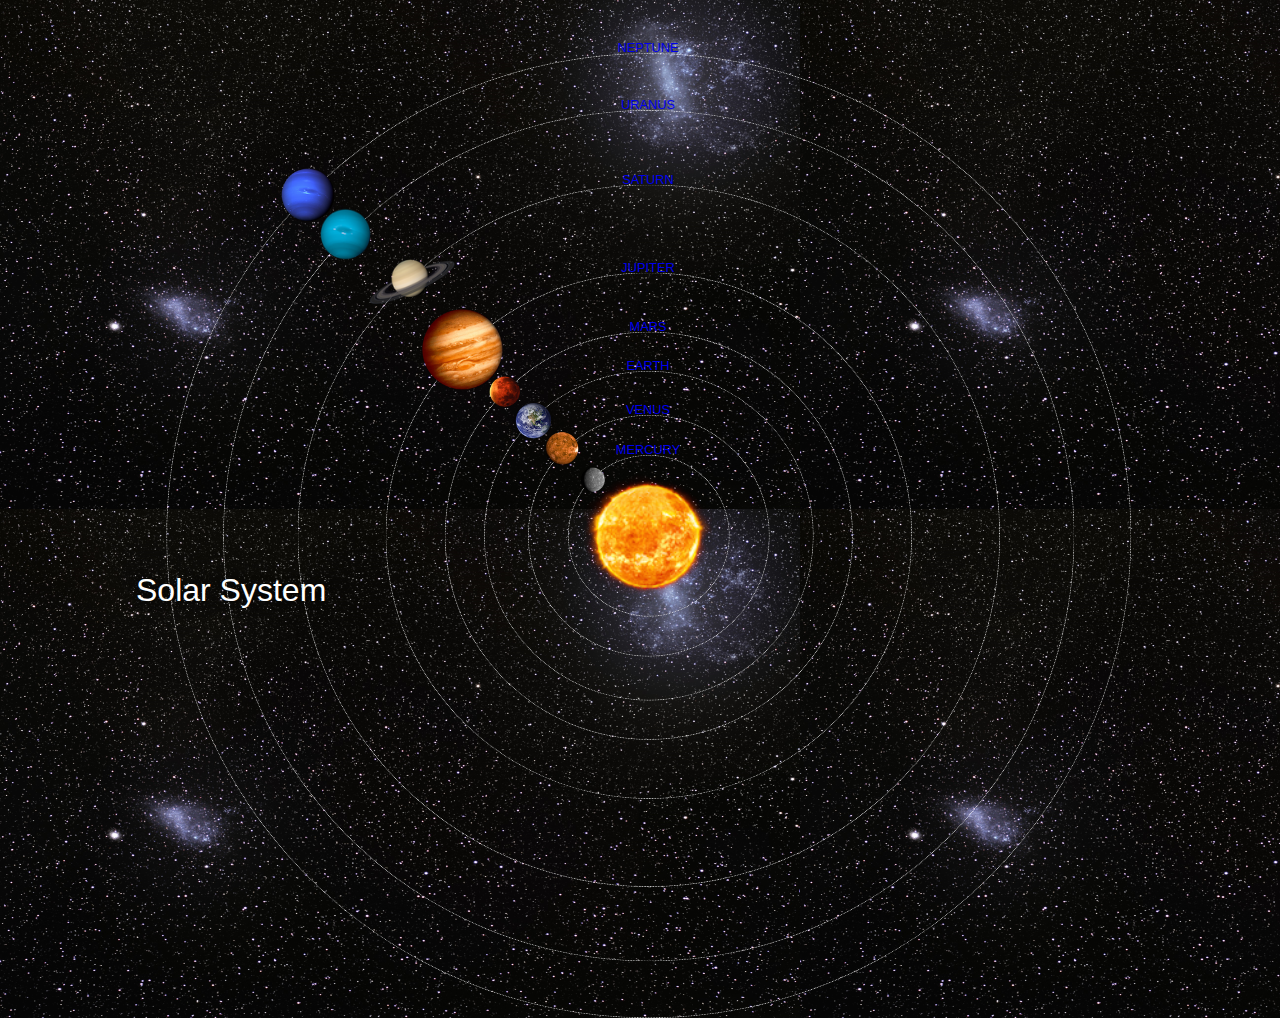
<file: index.html>
<!DOCUTYPE html>
<html>
    <head>
         <title>Solar System</title>
         <link rel="stylesheet" href="style.css"/>
         </head>
       <body>
        <div id="container">
        <h1>Solar System</h1>
            <a href="sun.html"><img src="images/sun.png" id="sun"/></a>
            
        <div id="neptune-orbit">
        <a href="neptune.html"><img src="images/neptune.png" id="neptune"/></a>
            </div>
            <div id="neptune-label" class="label-box">
                 <a href="neptune.html">NEPTUNE</a>
            </div>
            
            <div id="uranus-orbit">
                 <a href="uranus.html"><img src="images/uranus.png" id="uranus"/></a>
            </div>
            <div id="uranus-label" class="label-box">
            <a href="uranus.html">URANUS</a>
            </div>
            <div id="saturn-orbit">
            <a href="saturn.html"><img src="images/saturn.png" id="saturn"/></a>
            </div>
            <div id="saturn-label" class="label-box">
            <a href="saturn.html">SATURN</a>
            </div>
            <div id="jupiter-orbit">
            <a href="jupiter.html"><img src="images/jupiter.png" id="jupiter"/></a>
            </div>
            <div id="jupiter-label" class="label-box">
            <a href="jupiter.html">JUPITER</a>
            </div>
            <div id="mars-orbit">
            <a href="mars.html"><img src="images/mars.png" id="mars"/></a>
            </div>
            <div id="mars-label" class="label-box">
            <a href="mars.html">MARS</a>
            </div>
           <div id="earth-orbit">
            <a href="earth.html"><img src="images/earth.png" id="earth"/></a>
            </div>
            <div id="earth-label" class="label-box">
            <a href="earth.html">EARTH</a>
            </div>
            <div id="venus-orbit">
            <a href="venus.html"><img src="images/venus.png" id="venus"/></a>
            </div>
            <div id="venus-label" class="label-box">
            <a href="venus.html">VENUS</a>
            </div>
            <div id="mercury-orbit">
            <a href="mercury.html"><img src="images/mercury.png" id="mercury"/></a>
            </div>
            <div id="mercury-label" class="label-box">
            <a href="mercury.html">MERCURY</a>
            </div>

           </div>
    </body>
</html>
</file>
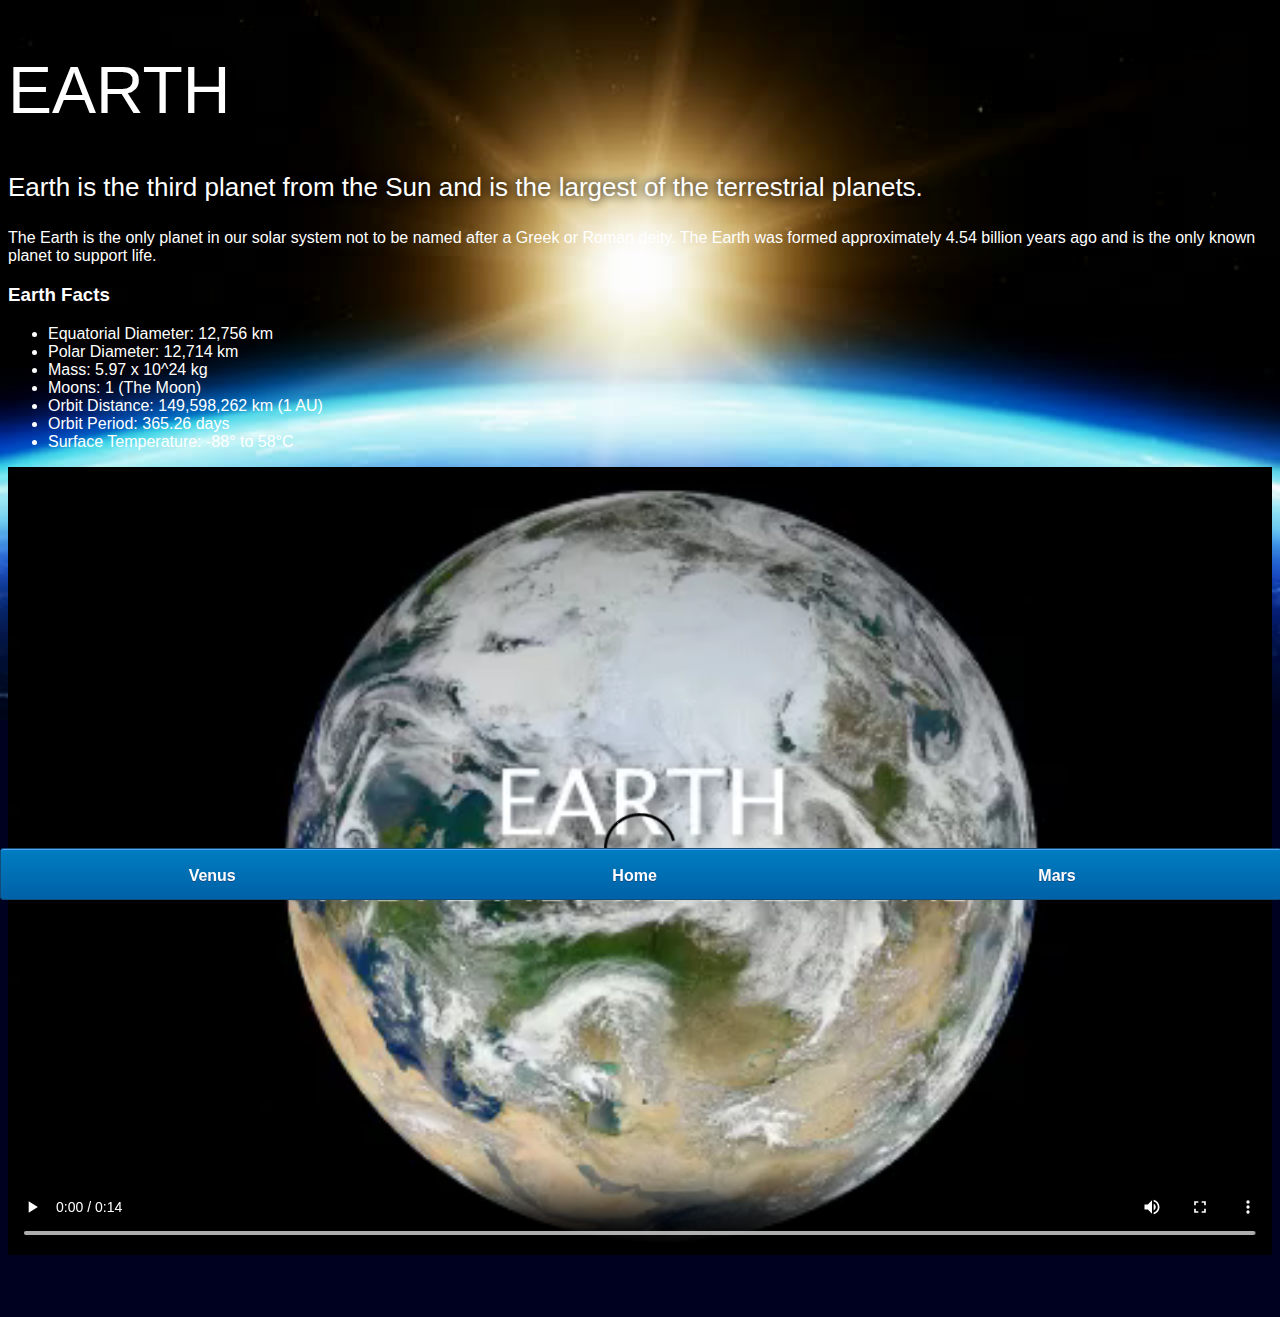
<file: earth.html>
<!DOCTYPE html>
<html>
    <head>
        <title>Solar System</title>
        <link rel="stylesheet" href="style-pages.css"/>
    </head>
    <body>
        <div id="main">
           <div id="content">
           <h1>Earth</h1>
                <p class="intro">
                    Earth is the third planet from the Sun and is the largest of the terrestrial planets. 
                </p>             

                <p>
                    The Earth is the only planet in our solar system not to be named after a Greek or Roman deity. The Earth was formed approximately 4.54 billion years ago and is the only known planet to support life.
                </p>

                <h3>Earth Facts</h3>
                <ul>
                    <li>Equatorial Diameter:	12,756 km</li>
                    <li>Polar Diameter:	12,714 km</li>
                    <li>Mass:	5.97 x 10^24 kg</li>
                    <li>Moons:	1 (The Moon)</li>
                    <li>Orbit Distance:	149,598,262 km (1 AU)</li>
                    <li>Orbit Period:	365.26 days</li>
                    <li>Surface Temperature:	-88&deg; to 58&deg;C</li>
                </ul>
                <video id="video" controls>
                    <source src="videos/earth-video.mp4" type="video/mp4">
                </video>

            </div>
            <div id="tabs-bottom">
             <a href="venus.html">Venus</a>
             <a href="index.html">Home</a>
             <a href="mars.html">Mars</a>
            </div>
        </div>
    
    </body>

</html>
</file>
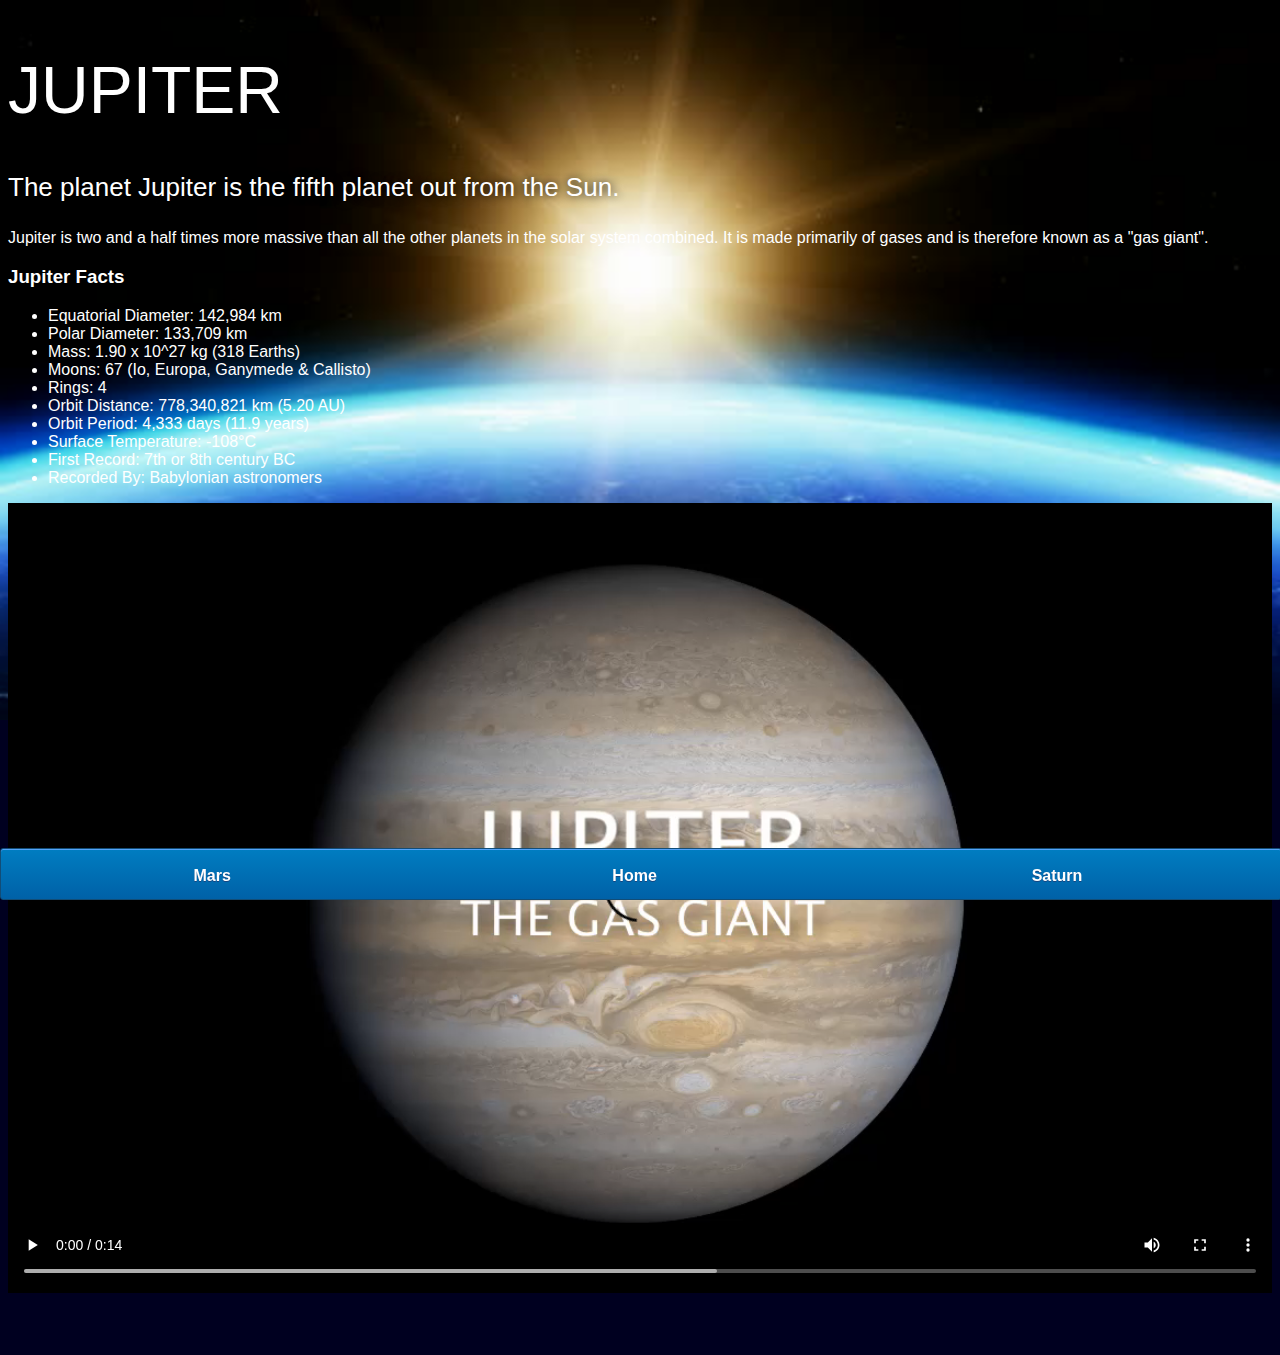
<file: jupiter.html>
<!DOCTYPE html>
<html>
    <head>
        <title>Solar System</title>
        <link rel="stylesheet" href="style-pages.css"/>
    </head>
    <body>
        <div id="main">
           <div id="content">
            <h1>Jupiter</h1>
                <p class="intro">
                    The planet Jupiter is the fifth planet out from the Sun.
                </p>             

                <p>
                    Jupiter is two and a half times more massive than all the other planets in the solar system combined. It is made primarily of gases and is therefore known as a "gas giant".
                </p>

                <h3>Jupiter Facts</h3>
                <ul>
                    <li>Equatorial Diameter:	142,984 km</li>
                    <li>Polar Diameter:	133,709 km</li>
                    <li>Mass:	1.90 x 10^27 kg (318 Earths)</li>
                    <li>Moons:	67 (Io, Europa, Ganymede & Callisto)</li>
                    <li>Rings:	4</li>
                    <li>Orbit Distance:	778,340,821 km (5.20 AU)</li>
                    <li>Orbit Period:	4,333 days (11.9 years)</li>
                    <li>Surface Temperature:	-108&deg;C</li>
                    <li>First Record:	7th or 8th century BC</li>
                    <li>Recorded By:	Babylonian astronomers</li>
                </ul>
                <video id="video" controls>
                    <source src="videos/jupiter-video.mp4" type="video/mp4">
                </video>

            </div>
            <div id="tabs-bottom">
             <a href="mars.html">Mars</a>
             <a href="index.html">Home</a>
             <a href="saturn.html">Saturn</a>
            </div>
        </div>
    
    </body>

</html>
</file>
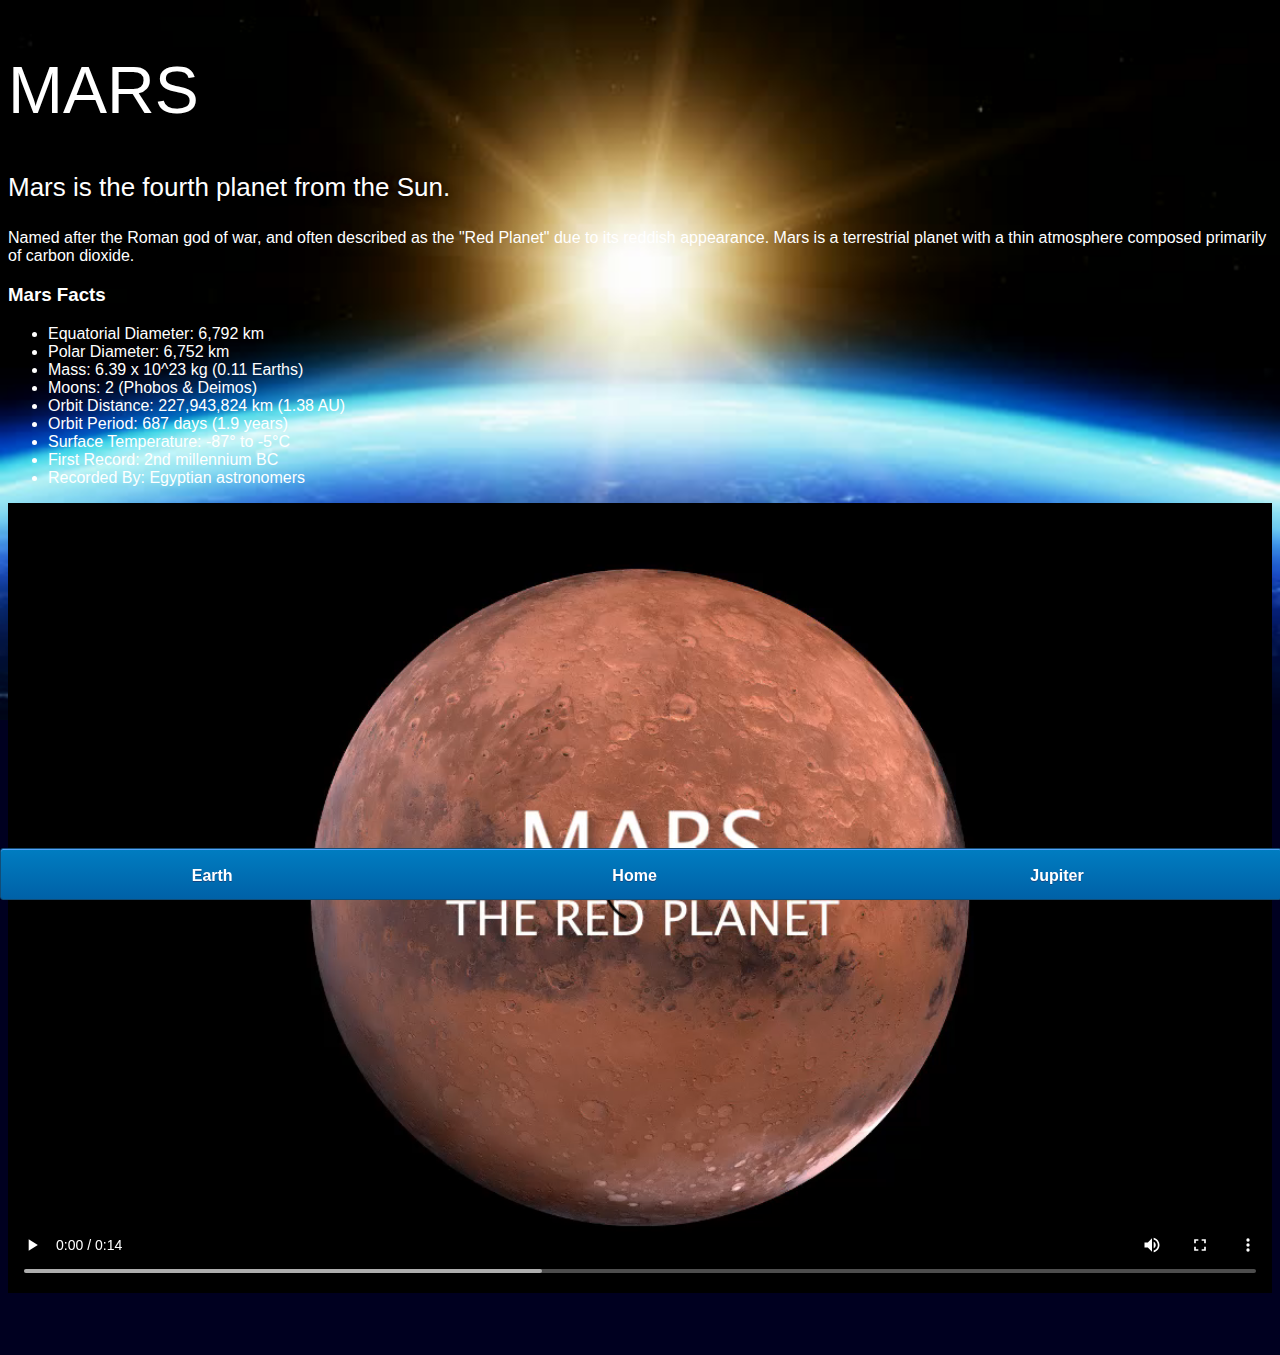
<file: mars.html>
<!DOCTYPE html>
<html>
    <head>
        <title>Solar System</title>
        <link rel="stylesheet" href="style-pages.css"/>
    </head>
    <body>
        <div id="main">
           <div id="content">
            <h1>Mars</h1>
                <p class="intro">
                    Mars is the fourth planet from the Sun.  
                </p>             

                <p>
                    Named after the Roman god of war, and often described as the "Red Planet" due to its reddish appearance. Mars is a terrestrial planet with a thin atmosphere composed primarily of carbon dioxide.
                </p>

                <h3>Mars Facts</h3>
                <ul>
                    <li>Equatorial Diameter:	6,792 km</li>
                    <li>Polar Diameter:	6,752 km</li>
                    <li>Mass:	6.39 x 10^23 kg (0.11 Earths)</li>
                    <li>Moons:	2 (Phobos & Deimos)</li>
                    <li>Orbit Distance:	227,943,824 km (1.38 AU)</li>
                    <li>Orbit Period:	687 days (1.9 years)</li>
                    <li>Surface Temperature:	-87&deg; to -5&deg;C</li>
                    <li>First Record:	2nd millennium BC</li>
                    <li>Recorded By:	Egyptian astronomers</li>
                </ul>
                <video id="video" controls>
                    <source src="videos/mars-video.mp4" type="video/mp4">
                </video>
            </div>
            <div id="tabs-bottom">
              <a href="earth.html">Earth</a>
              <a href="index.html">Home</a>
               <a href="jupiter.html">Jupiter</a>
            </div>
        </div>
    
    </body>

</html>
</file>
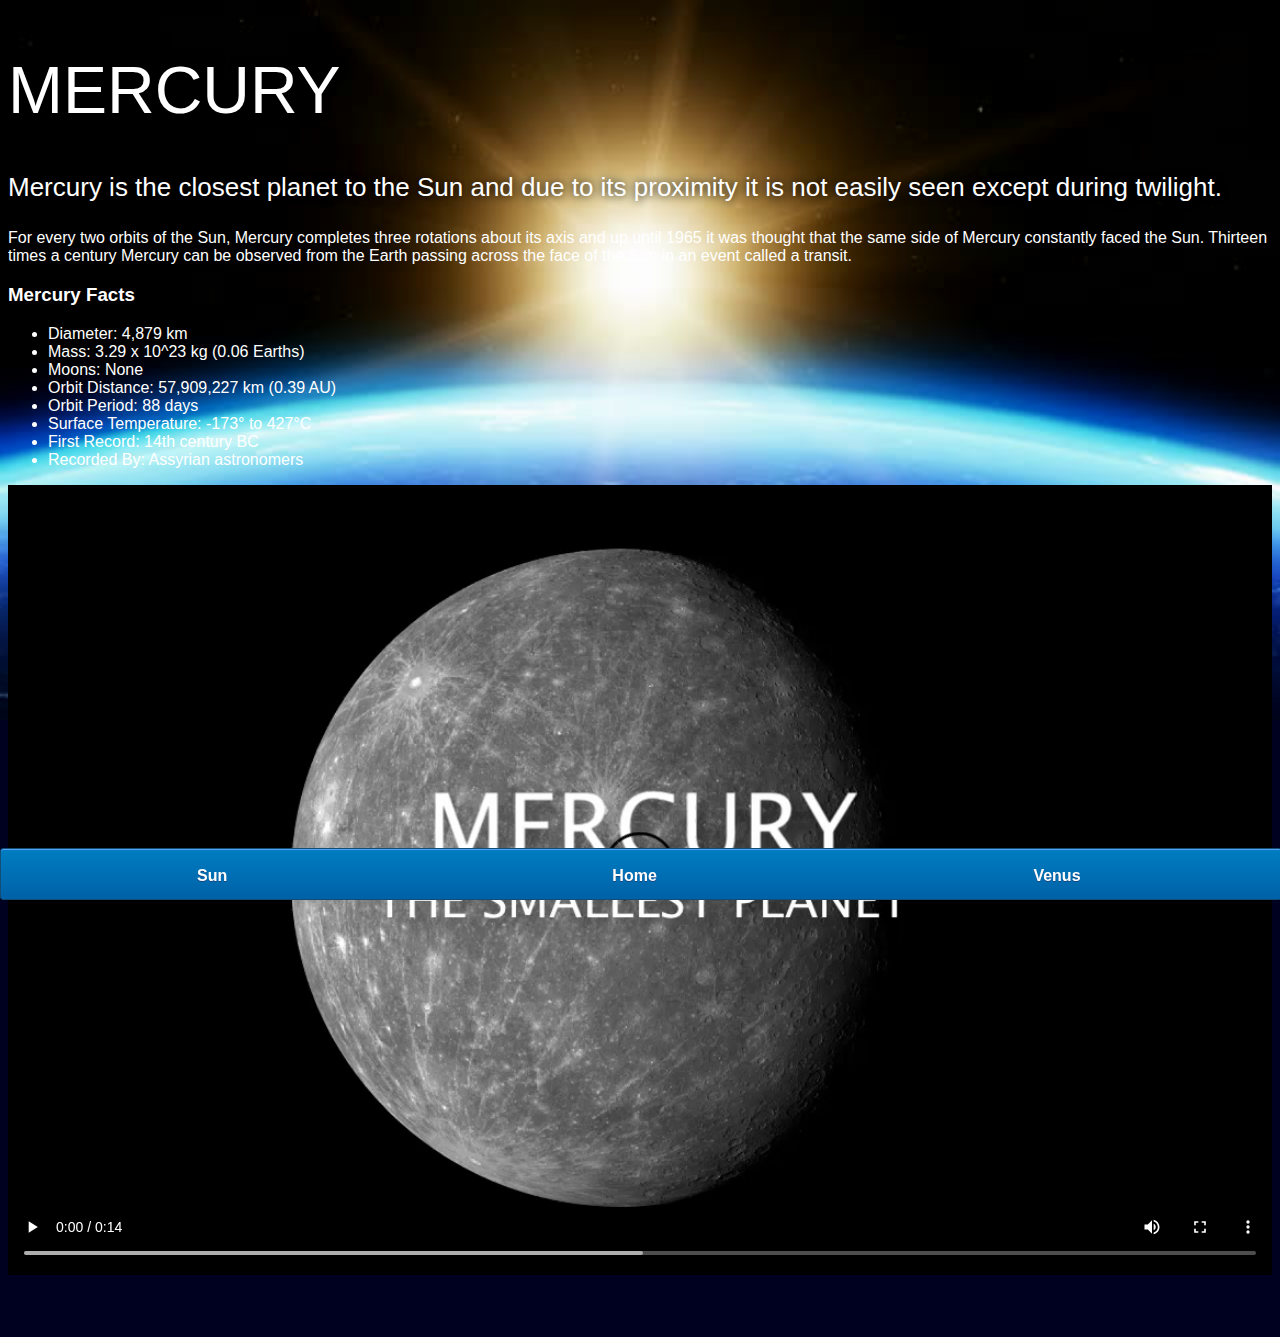
<file: mercury.html>
<!DOCTYPE html>
<html>
    <head>
        <title>Solar System</title>
        <link rel="stylesheet" href="style-pages.css"/>
    </head>
    <body>
        <div id="main">
           <div id="content">
             <h1>Mercury</h1>
                <p class="intro">
                    Mercury is the closest planet to the Sun and due to its proximity it is not easily seen except during twilight. 
                </p>             

                <p>
                    For every two orbits of the Sun, Mercury completes three rotations about its axis and up until 1965 it was thought that the same side of Mercury constantly faced the Sun. Thirteen times a century Mercury can be observed from the Earth passing across the face of the Sun in an event called a transit.
                </p>

                <h3>Mercury Facts</h3>
                <ul>
                    <li>Diameter:	4,879 km</li>
                    <li>Mass:	3.29 x 10^23 kg (0.06 Earths)</li>
                    <li>Moons:	None</li>
                    <li>Orbit Distance:	57,909,227 km (0.39 AU)</li>
                    <li>Orbit Period:	88 days</li>
                    <li>Surface Temperature:	-173&deg; to 427&deg;C</li>
                    <li>First Record:	14th century BC</li>
                    <li>Recorded By:	Assyrian astronomers</li>
                </ul>
                <video id="video" controls>
                    <source src="videos/mercury-video.mp4" type="video/mp4">
                </video>
            </div>
            <div id="tabs-bottom">
           <a href="sun.html">Sun</a>
           <a href="index.html">Home</a>
           <a href="venus.html">Venus</a>
            </div>
        </div>
    
    </body>

</html>
</file>
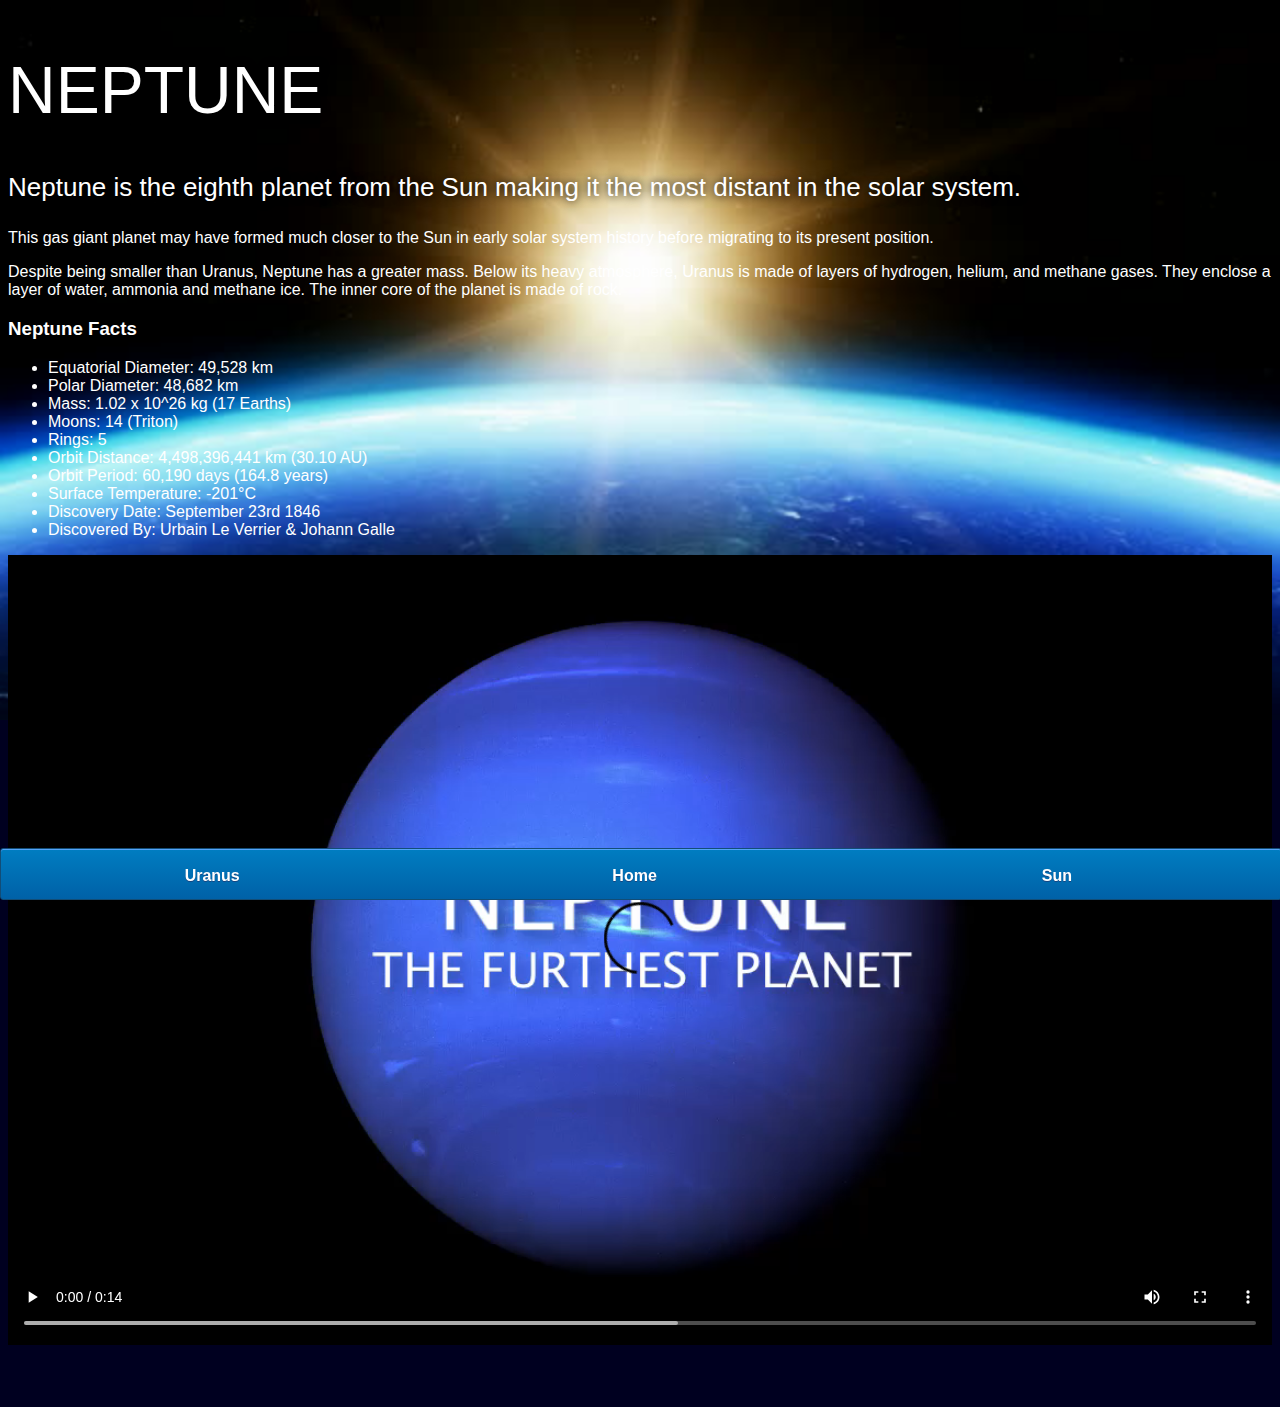
<file: neptune.html>
<!DOCTYPE html>
<html>
    <head>
        <title>Solar System</title>
        <link rel="stylesheet" href="style-pages.css"/>
    </head>
    <body>
        <div id="main">
           <div id="content">
           <h1>Neptune</h1>
                <p class="intro">
                    Neptune is the eighth planet from the Sun making it the most distant in the solar system. 
                </p>             
                <p>
                    This gas giant planet may have formed much closer to the Sun in early solar system history before migrating to its present position.</p>

                <p>Despite being smaller than Uranus, Neptune has a greater mass. Below its heavy atmosphere, Uranus is made of layers of hydrogen, helium, and methane gases. They enclose a layer of water, ammonia and methane ice. The inner core of the planet is made of rock.</p>

                <h3>Neptune Facts</h3>
                <ul>
                    <li>Equatorial Diameter:	49,528 km</li>
                    <li>Polar Diameter:	48,682 km</li>
                    <li>Mass:	1.02 x 10^26 kg (17 Earths)</li>
                    <li>Moons:	14 (Triton)</li>
                    <li>Rings:	5</li>
                    <li>Orbit Distance:	4,498,396,441 km (30.10 AU)</li>
                    <li>Orbit Period:	60,190 days (164.8 years)</li>
                    <li>Surface Temperature:	-201&deg;C</li>
                    <li>Discovery Date:	September 23rd 1846</li>
                    <li>Discovered By:	Urbain Le Verrier & Johann Galle</li>
                </ul>

                <video id="video" controls>
                    <source src="videos/neptune-video.mp4" type="video/mp4">
                </video>
            </div>
            <div id="tabs-bottom">
            <a href="uranus.html">Uranus</a>
            <a href="index.html">Home</a>
            <a href="sun.html">Sun</a>
            </div>
        </div>
    
    </body>

</html>
</file>
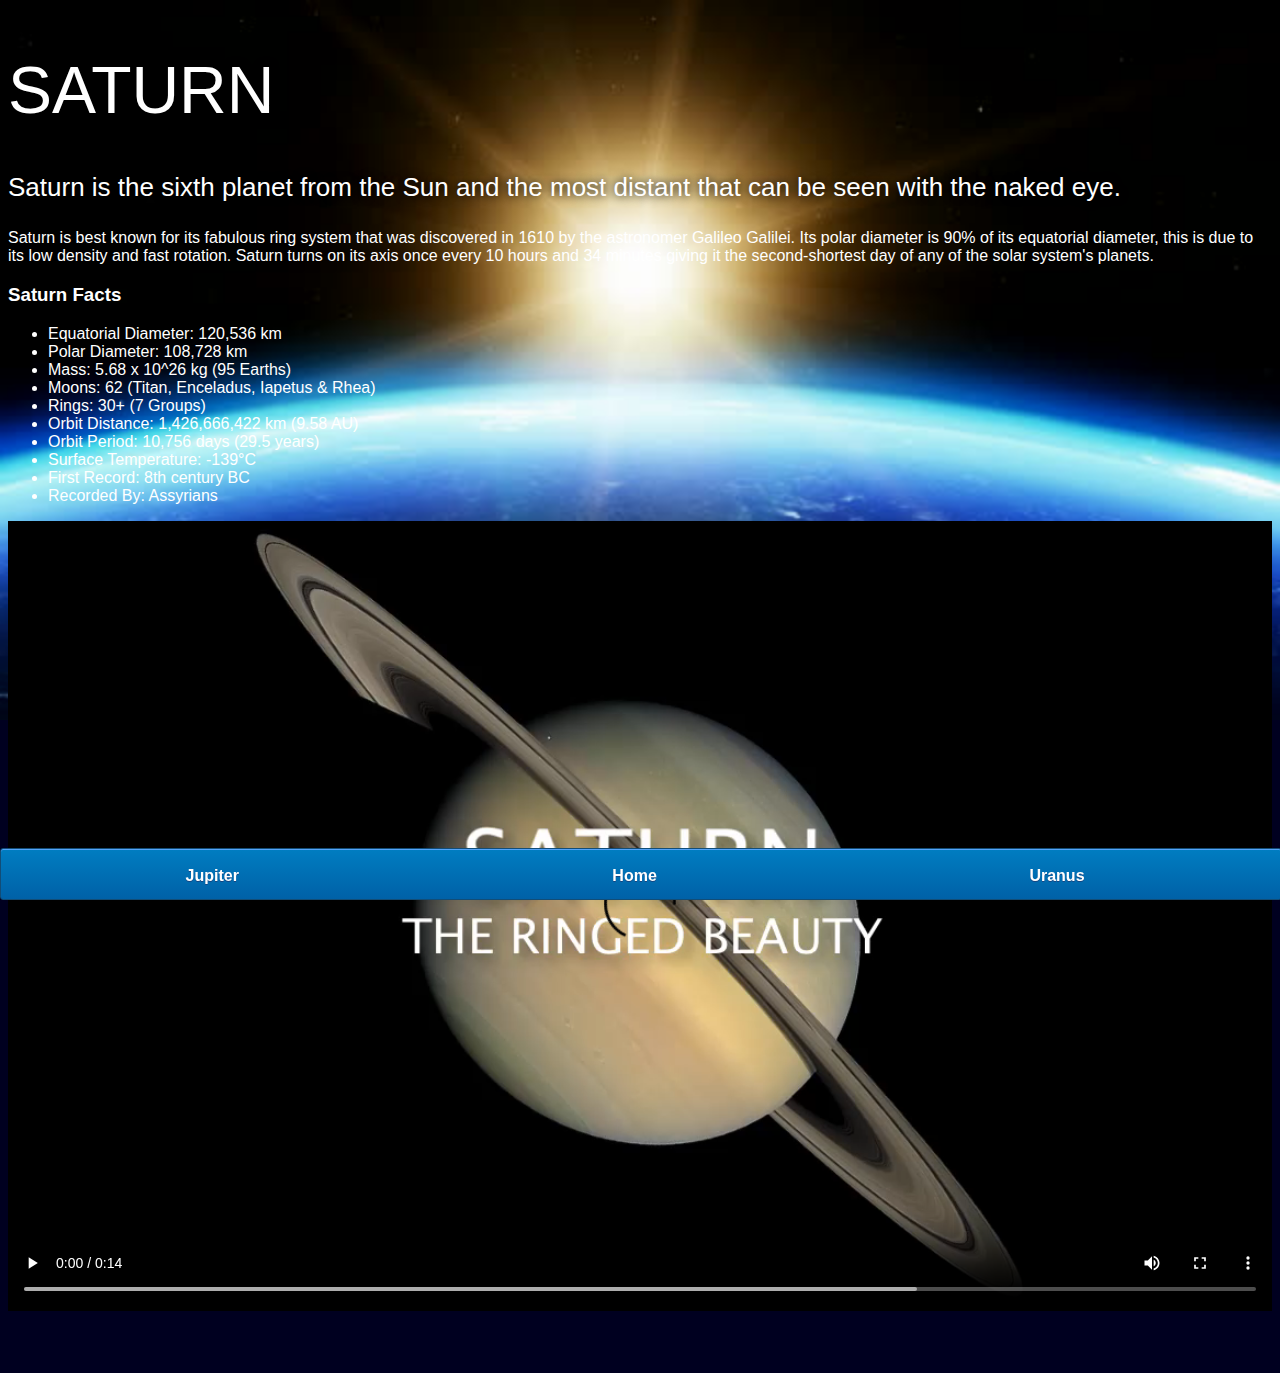
<file: saturn.html>
<!DOCTYPE html>
<html>
    <head>
        <title>Solar System</title>
        <link rel="stylesheet" href="style-pages.css"/>
    </head>
    <body>
        <div id="main">
           <div id="content">
            <h1>Saturn</h1>
                <p class="intro">
                    Saturn is the sixth planet from the Sun and the most distant that can be seen with the naked eye.
                </p>             

                <p>
                    Saturn is best known for its fabulous ring system that was discovered in 1610 by the astronomer Galileo Galilei. Its polar diameter is 90% of its equatorial diameter, this is due to its low density and fast rotation. Saturn turns on its axis once every 10 hours and 34 minutes giving it the second-shortest day of any of the solar system's planets.
                </p>

                <h3>Saturn Facts</h3>
                <ul>
                    <li>Equatorial Diameter:	120,536 km</li>
                    <li>Polar Diameter:	108,728 km</li>
                    <li>Mass:	5.68 x 10^26 kg (95 Earths)</li>
                    <li>Moons:	62 (Titan, Enceladus, Iapetus & Rhea)</li>
                    <li>Rings:	30+ (7 Groups)</li>
                    <li>Orbit Distance:	1,426,666,422 km (9.58 AU)</li>
                    <li>Orbit Period:	10,756 days (29.5 years)</li>
                    <li>Surface Temperature:	-139&deg;C</li>
                    <li>First Record:	8th century BC</li>
                    <li>Recorded By:	Assyrians</li>
                </ul>
                <video id="video" controls>
                    <source src="videos/saturn-video.mp4" type="video/mp4">
                </video>

            </div>
            <div id="tabs-bottom">
             <a href="jupiter.html">Jupiter</a>
             <a href="index.html">Home</a>
             <a href="uranus.html">Uranus</a>
            </div>
        </div>
    
    </body>

</html>
</file>
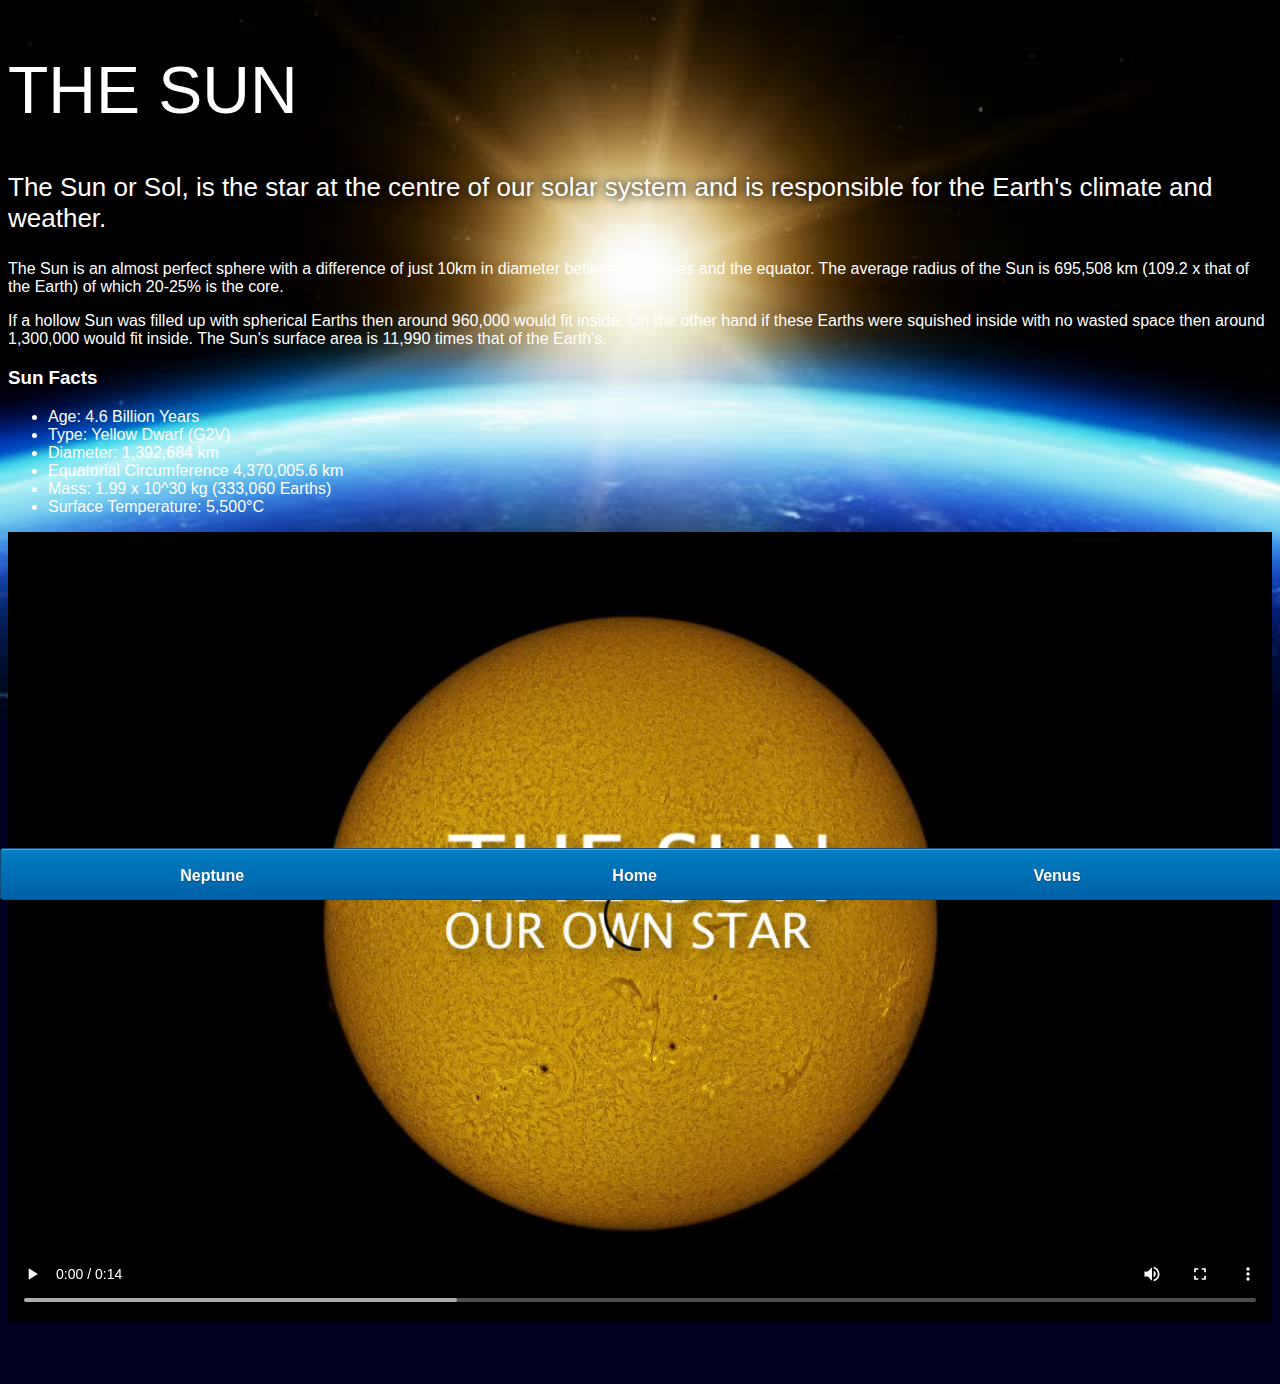
<file: sun.html>
<!DOCTYPE html>
<html>
<head>
    <title> Solar System</title>
    <link rel="stylesheet" href="style-pages.css"/>
    </head>
    <body>
      <div id="main">
        <div id="content">
           <h1>The Sun</h1>
                <p class="intro">
                    The Sun or Sol, is the star at the centre of our solar system and is responsible for the Earth's climate and weather. 
                </p>             

                <p>
                    The Sun is an almost perfect sphere with a difference of just 10km in diameter between the poles and the equator. The average radius of the Sun is 695,508 km (109.2 x that of the Earth) of which 20-25% is the core.
                </p>
                <p>
                    If a hollow Sun was filled up with spherical Earths then around 960,000 would fit inside. On the other hand if these Earths were squished inside with no wasted space then around 1,300,000 would fit inside. The Sun's surface area is 11,990 times that of the Earth's.
                </p>

                <h3>Sun Facts</h3>
                <ul>
                    <li>Age:	4.6 Billion Years</li>
                    <li>Type:	Yellow Dwarf (G2V)</li>
                    <li>Diameter:	1,392,684 km</li>
                    <li>Equatorial Circumference	4,370,005.6 km</li>
                    <li>Mass:	1.99 x 10^30 kg (333,060 Earths)</li>
                    <li>Surface Temperature:	5,500°C</li>
                </ul>
            
                <video id="video" controls>
                 <source src="videos/sun-video.mp4" type="video/mp4">
                </video>
          </div>
          <div id="tabs-bottom">
           <a href="neptune.html">Neptune</a>
           <a href="index.html">Home</a>
           <a href="venus.html">Venus</a>
          
          </div>
        </div>
    </body>
</html>
</file>
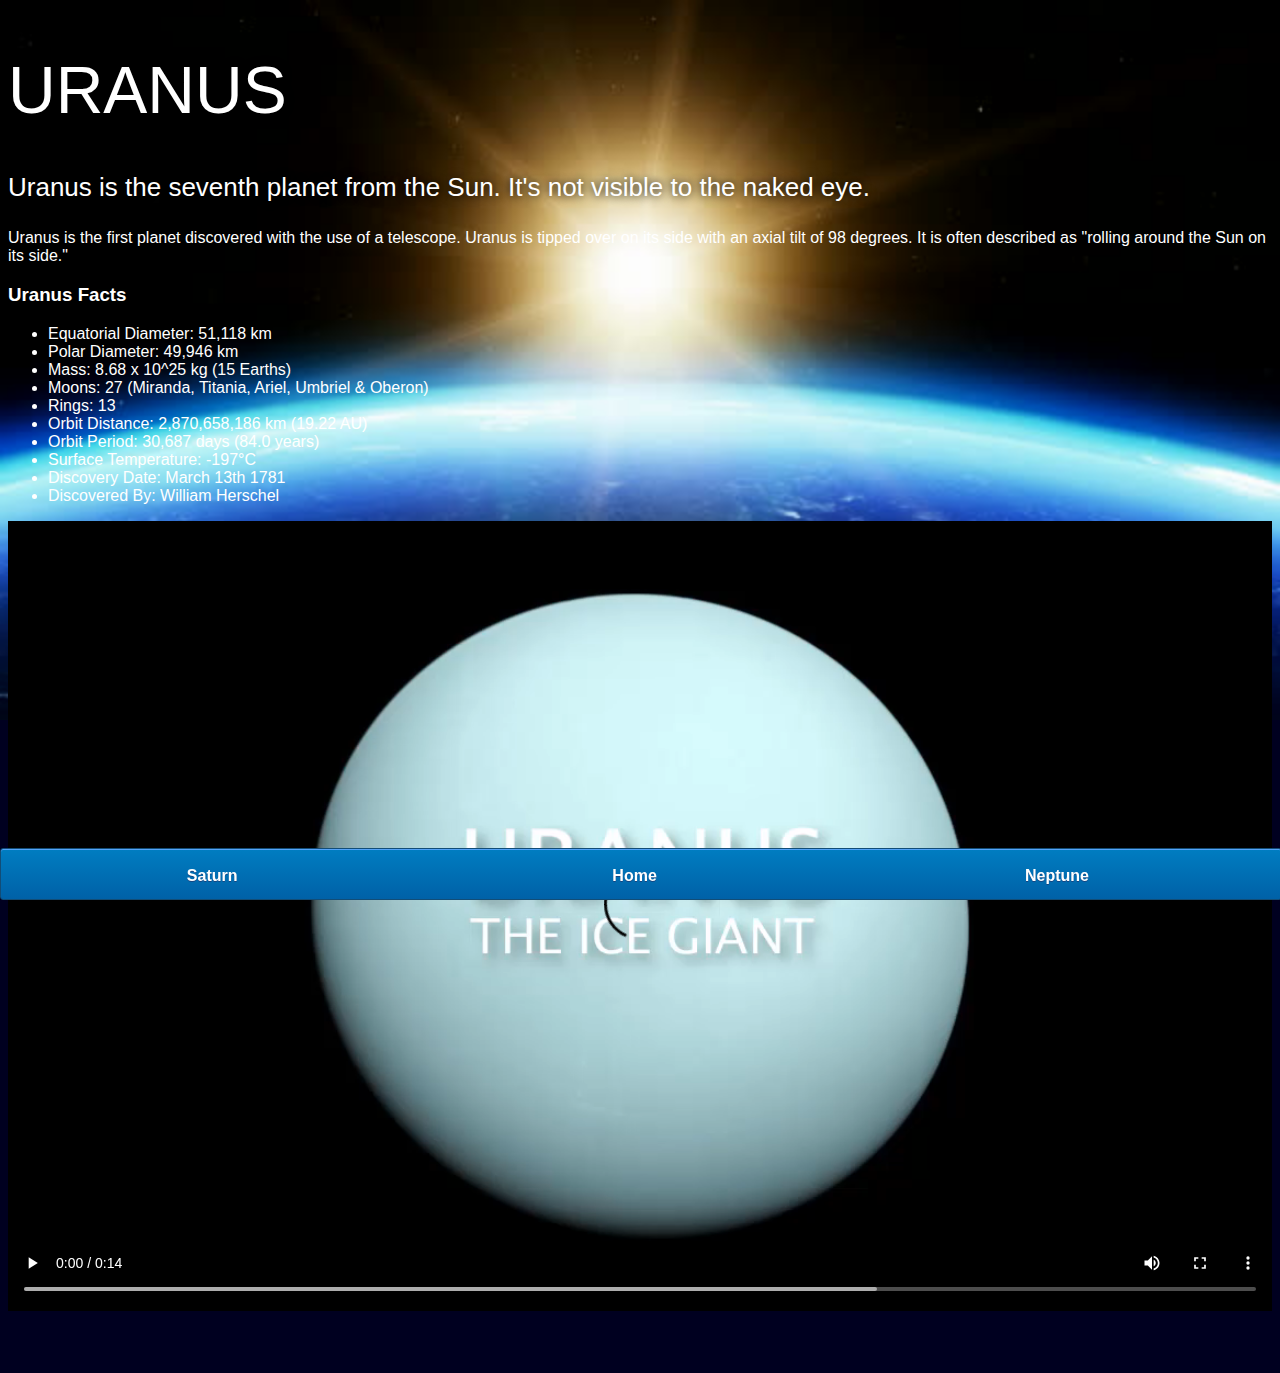
<file: uranus.html>
<!DOCTYPE html>
<html>
    <head>
        <title>Solar System</title>
        <link rel="stylesheet" href="style-pages.css"/>
    </head>
    <body>
        <div id="main">
           <div id="content">
             <h1>Uranus</h1>
                <p class="intro">
                    Uranus is the seventh planet from the Sun. It's not visible to the naked eye.
                </p>             

                <p>
                    Uranus is the first planet discovered with the use of a telescope. Uranus is tipped over on its side with an axial tilt of 98 degrees. It is often described as "rolling around the Sun on its side."
                </p>

                <h3>Uranus Facts</h3>
                <ul>
                    <li>Equatorial Diameter:	51,118 km</li>
                    <li>Polar Diameter:	49,946 km</li>
                    <li>Mass:	8.68 x 10^25 kg (15 Earths)</li>
                    <li>Moons:	27 (Miranda, Titania, Ariel, Umbriel & Oberon)</li>
                    <li>Rings:	13</li>
                    <li>Orbit Distance:	2,870,658,186 km (19.22 AU)</li>
                    <li>Orbit Period:	30,687 days (84.0 years)</li>
                    <li>Surface Temperature:	-197&deg;C</li>
                    <li>Discovery Date:	March 13th 1781</li>
                    <li>Discovered By:	William Herschel</li>
                </ul>
                <video id="video" controls>
                    <source src="videos/uranus-video.mp4" type="video/mp4">
                </video>

            </div>
            <div id="tabs-bottom">
           <a href="saturn.html">Saturn</a>
           <a href="index.html">Home</a>
            <a href="neptune.html">Neptune</a>
            </div>
        </div>
    </body>

</html>
</file>
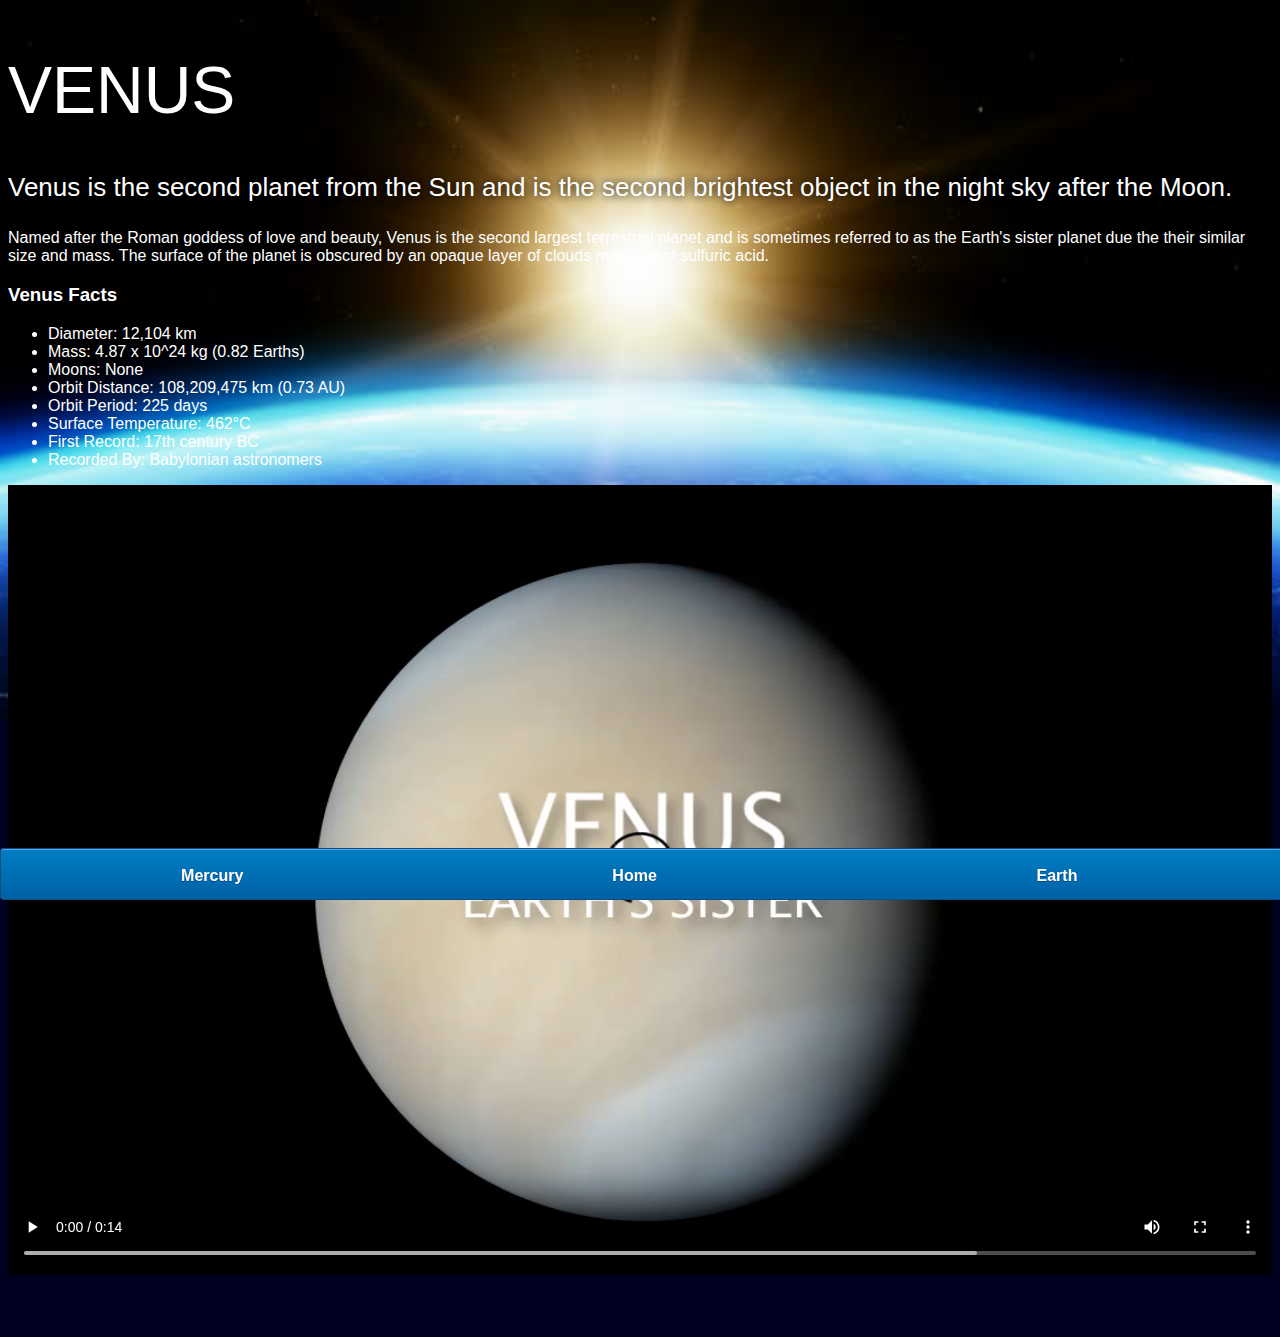
<file: venus.html>
<!DOCTYPE html>
<html>
    <head>
        <title>Solar System</title>
        <link rel="stylesheet" href="style-pages.css"/>
    </head>
    <body>
        <div id="main">
           <div id="content">
           <h1>Venus</h1>
                <p class="intro">
                    Venus is the second planet from the Sun and is the second brightest object in the night sky after the Moon. 
                </p>             

                <p>
                    Named after the Roman goddess of love and beauty, Venus is the second largest terrestrial planet and is sometimes referred to as the Earth's sister planet due the their similar size and mass. The surface of the planet is obscured by an opaque layer of clouds made up of sulfuric acid.
                </p>

                <h3>Venus Facts</h3>
                <ul>
                    <li>Diameter:	12,104 km</li>
                    <li>Mass:	4.87 x 10^24 kg (0.82 Earths)</li>
                    <li>Moons:	None</li>
                    <li>Orbit Distance:	108,209,475 km (0.73 AU)</li>
                    <li>Orbit Period:	225 days</li>
                    <li>Surface Temperature:	462&deg;C</li>
                    <li>First Record:	17th century BC</li>
                    <li>Recorded By:	Babylonian astronomers</li>
                </ul>
                <video id="video" controls>
                    <source src="videos/venus-video.mp4" type="video/mp4">
                </video>

            </div>
            <div id="tabs-bottom">
           <a href="mercury.html">Mercury</a>
           <a href="index.html">Home</a>
           <a href="earth.html">Earth</a>
            </div>
        </div>
    
    </body>

</html>
</file>
<file: style.css>
body{
    width: 100%;
    height: 100%;
    background: url(images/space.png);
    overflow: hidden;
}

h1{
    font-family: sans-serif;
    font-weight: 100;
    font-size: 40px;
    text-shadow: 0 0 10px #000000;
    color: white;
}

/*========================== SUN =================================*/

#sun{
    position: absolute;
    z-index: 1000;
    width: 160px;
    bottom: 10px;
    left: 50%;
    margin-left: -80px;    
}

/*========================== NEPTUNE =================================*/

#neptune{
    width: 66px;
    height: 66px;
    margin: 143px;
    z-index: 1000;
    animation: spin-right 8s linear infinite;
    -webkit-animation: spin-right 8s linear infinite;
}

#neptune-orbit{
    position: absolute;
    width: 1204px;
    height: 1204;
    bottom: -512px;
    left: 50%;
    margin-left: -602px;
    border: 1px dotted white;
    border-radius: 50%;
    animation: spin-left 5s linear infinite;
    -webkit-animation: spin-left 5s linear infinite;
}

#neptune-label{
    bottom: 692px;
}

/*========================== URANUS =================================*/

#uranus{
    width: 66px;
    height: 66px;
    margin: 120px;
    z-index: 1000;
    animation: spin-right 8s linear infinite;
    -webkit-animation: spin-right 8s linear infinite;
}

#uranus-orbit{
    position: absolute;
    width: 1062px;
    height: 1062;
    bottom: -441px;
    left: 50%;
    margin-left: -531px;
    border: 1px dotted white;
    border-radius: 50%;
    animation: spin-left 15s linear infinite;
    -webkit-animation: spin-left 15s linear infinite;
}

#uranus-label{
    bottom: 620px;
}

/*========================== SATURN =================================*/

#saturn{
    width: 110px;
    margin: 85px;
    z-index: 1000;
    animation: spin-right 13s linear infinite;
    -webkit-animation: spin-right 13s linear infinite;
}

#saturn-orbit{
    position: absolute;
    width: 876px;
    height: 876;
    bottom: -348px;
    left: 50%;
    margin-left: -438px;
    border: 1px dotted white;
    border-radius: 50%;
    animation: spin-left 13s linear infinite;
    -webkit-animation: spin-left 13s linear infinite;
}

#saturn-label{
    bottom: 527px;
}

/*========================== JUPITER=================================*/

#jupiter{
    width: 100px;
    height: 100px;
    margin: 45px;
    z-index: 1000;
    animation: spin-right 10s linear infinite;
    -webkit-animation: spin-right 10s linear infinite;
}

#jupiter-orbit{
    position: absolute;
    width: 656px;
    height: 656px;
    bottom: -238px;
    left: 50%;
    margin-left: -328px;
    border: 1px dotted white;
    border-radius: 50%;
    animation: spin-left 10s linear infinite;
    -webkit-animation: spin-left 10s linear infinite;
}

#jupiter-label{
    bottom: 417px;
}

/*========================== MARS =================================*/

#mars{
    width: 38px;
    height: 38px;
    margin: 55px;
    z-index: 1000;
    animation: spin-right 3s linear infinite;
    -webkit-animation: spin-right 3s linear infinite;
}

#mars-orbit{
    position: absolute;
    width: 508px;
    height: 508px;
    bottom: -164px;
    left: 50%;
    margin-left: -254px;
    border: 1px dotted white;
    border-radius: 50%;
    animation: spin-left 4s linear infinite;
    -webkit-animation: spin-left 4s linear infinite;
}

#mars-label{
    bottom: 343px;
}

/*========================== EARTH =================================*/

#earth{
    width: 50px;
    height: 50px;
    margin: 36px;
    z-index: 1000;
    animation: spin-right 8s linear infinite;
    -webkit-animation: spin-right 8s linear infinite;
}

#earth-orbit{
    position: absolute;
    width: 410px;
    height: 410px;
    bottom: -115px;
    left: 50%;
    margin-left: -205px;
    border: 1px dotted white;
    border-radius: 50%;
    animation: spin-left 5s linear infinite;
    -webkit-animation: spin-left 5s linear infinite;
}

#earth-label{
    bottom: 294px;
}

/*========================== VENUS =================================*/

#venus{
    width: 50px;
    height: 50px;
    margin: 16px;
    z-index: 1000;
}

#venus-orbit{
    position: absolute;
    width: 300px;
    height: 300px;
    bottom: -60px;
    left: 50%;
    margin-left: -150px;
    border: 1px dotted white;
    border-radius: 50%;
    animation: spin-left 4s linear infinite;
    -webkit-animation: spin-left 4s linear infinite;
}

#venus-label{
    bottom: 239px;
}

/*========================== MERCURY =================================*/

#mercury{
    width: 40px;
    height: 40px;
    margin: 10px;
    z-index: 1000;
}

#mercury-orbit{
    position: absolute;
    z-index: -1;
    width: 200px;
    height: 200px;
    bottom: -10px;
    left: 50%;
    margin-left: -100px;
    border: 1px dotted white;
    border-radius: 50%;
    animation: spin-left 2s linear infinite;
    -webkit-animation: spin-left 2s linear infinite;
}

#mercury-label{
    bottom: 189px;
}

/*========================== PLEASE REMOVE =================================*/

#container{
    transform: scale(0.8,0.8) translate(0, 700px)
}

/*========================== LABEL BOX =================================*/

.label-box{
    position: absolute;
    width: 150px;
    left: 50%;
    margin-left: -75px;
    text-align: center;
    color: white;
    font-weight: 100;
    font-family: sans-serif;
}

.label-box a{
    text-decoration: none;
    padding: 0;
    margin: 0;
}

.label-box a:visited{
   color:  white;
}

/*========================== ANIMATION =================================*/

@keyframes spin-left{
    100%{
        transform: rotate(-360deg);
        -webkit-transform:rotate(-360deg);
    }
}
        
@keyframes spin-right{
    100%{
        transform: rotate(360deg);
        -webkit-transform: rotate(360deg);  
    }  
}
</file>
<file: style-pages.css>
body{
    margin: 0;
    padding: 0;
    width: 100%;
    background-color: #000020;
    font-family: sans-serif;
    background-image: url('images/earth-sunrise.jpg');
    background-repeat: no-repeat;
    background-size: 100%;
    color: #ffffff;
}

h1{
    font-weight: 100;
    font-size: 66px;
    text-shadow: 0 0 10px #000000;
    text-transform: uppercase;
}

p.intro{
    font-size: 26px;
    font-weight: 200;
    text-shadow: 0 0 10px #000000;
}

#content{
    margin-bottom: 50px;
    padding: 8px;
}

#video{
    width: 100%;
    }

/*=============================== BOTTOM TABS ===========================================*/

#tabs-bottom{
    position: fixed;
    bottom: 0;
    left: 0;
    z-index: 500;
    display: inline-block;
    width: 100%;
    height: 50px;
   
    box-shadow: inset 0px 1px 0px 0px #54a3f7;
    background: linear-gradient(#007dc1, #0061a7);
    border-radius:3px;
    border: 1px solid #124d77;
}

#tabs-bottom a{
    float: left;
    display: block;
    width: 33%;
    height: 35px;
    font-weight: 700;
    color: white;
    text-align: center;
    text-decoration: none;
    text-shadow: 0px 1px 0px #154682;
    padding-top: 18px;
}
</file>
